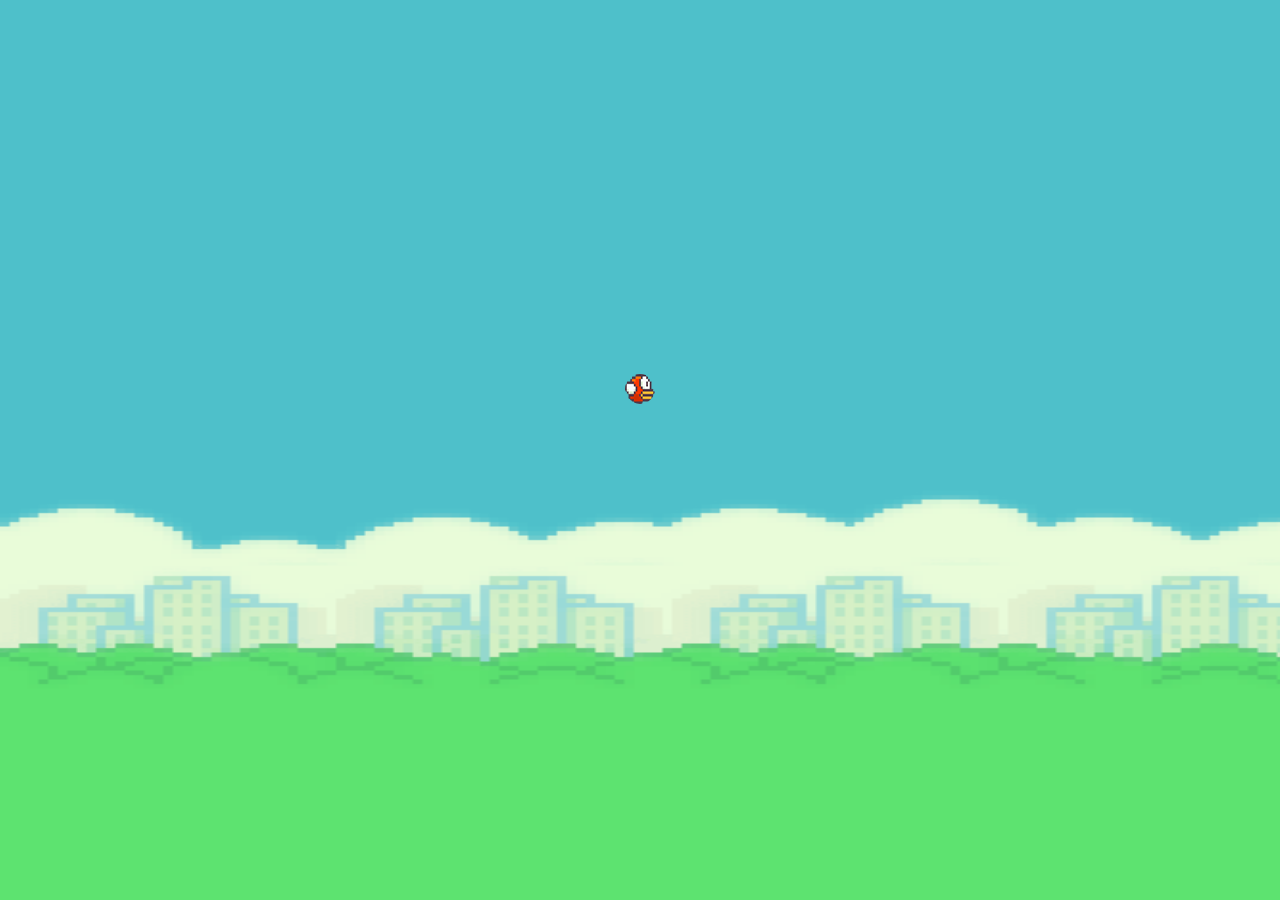
<file: bird/index.html>
<!DOCTYPE html>
<html lang="en">

<head>
    <meta charset="UTF-8">
    <meta name="viewport" content="width=device-width, initial-scale=1.0">
    <title>飞阿飞</title>
    <link rel="stylesheet" href="index.css">
</head>

<body>
    <span id="score"></span>
    <div id='background'>
    </div>
    <div id='bird' class="startBird"></div>
    <div id="startButton">点击开始</div>
    <div id="mask">
        <div class="restart">重新开始</div>
    </div>
    <script type="text/javascript" src="./index.js"></script>
    <script>
        game.init();
    </script>
</body>

</html>
</file>
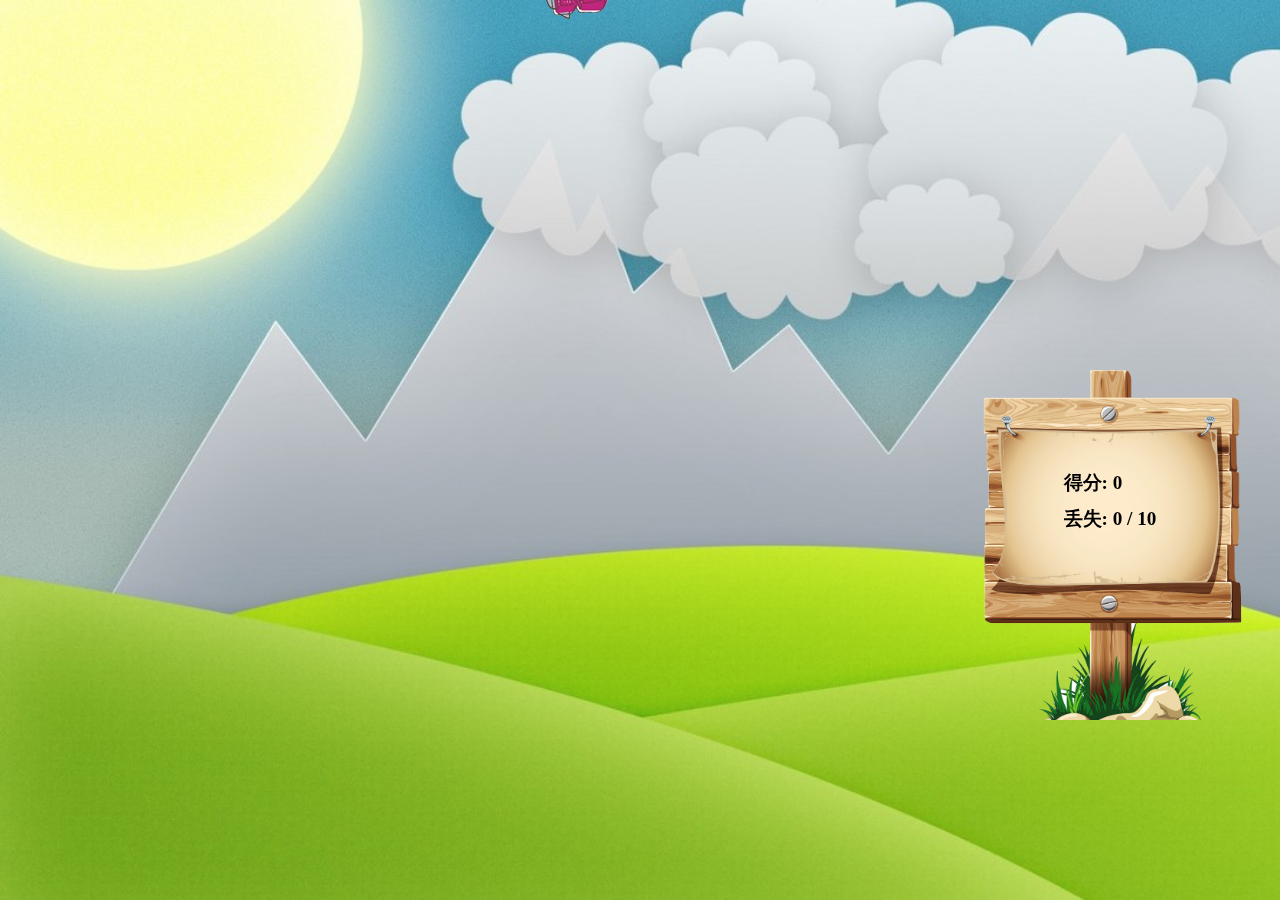
<file: dzgame/index.html>
<!DOCTYPE html>
<html lang="en">
<head>
    <meta charset="UTF-8">
    <meta name="viewport" content="width=device-width, initial-scale=1.0">
    <title>金山打字小游戏</title>
    <link rel="stylesheet" href="./index/index.css">
</head>
<body>
    <div class="wrapper">
        <div class="container">
            <div class="letter"></div>
        </div>
        <div class="board">
            <div class="score">
            </div>
        </div>
    </div>
    <div class="mask">
        <div>重新开始</div>
    </div>
    <script type="text/javascript" src="./index/index.js"></script>
    <script>
        game.init();
    </script>
</body>
</html>
</file>
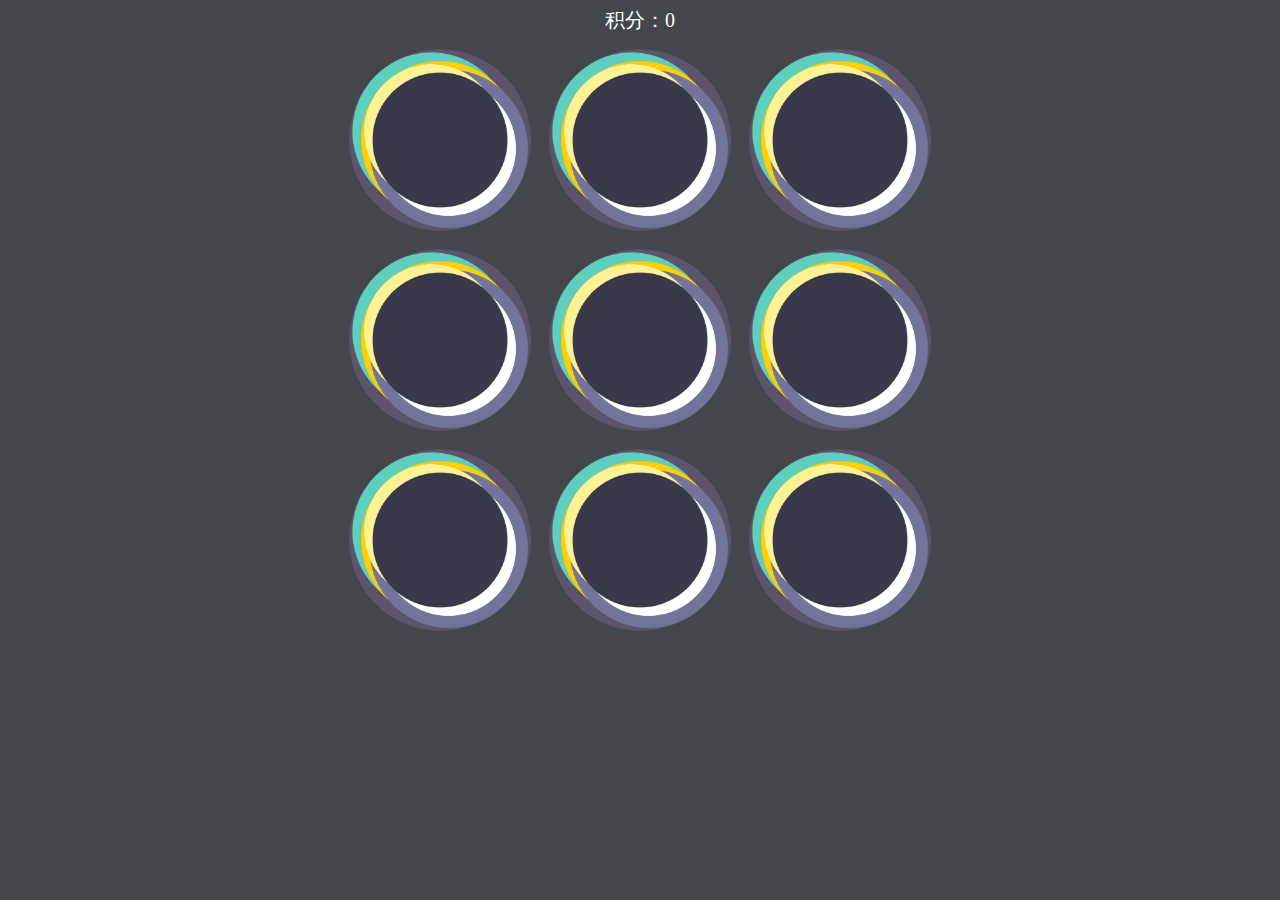
<file: hitmouse/index.html>
<!DOCTYPE html>
<html lang="en">

<head>
    <meta charset="UTF-8">
    <meta name="viewport" content="width=device-width, initial-scale=1.0">
    <title>Document</title>
    <link rel="stylesheet" href="./index/index.css">
</head>

<body>
        <div class="score">积分：<span class="scorebox">0</span></div>
        <div id="wrapper">
            <div class="hole"></div>
            <div class="hole"></div>
            <div class="hole"></div>
            <div class="hole"></div>
            <div class="hole"></div>
            <div class="hole"></div>
            <div class="hole"></div>
            <div class="hole"></div>
            <div class="hole"></div>
        </div>
    <script type="text/javascript" src="./index/index.js"></script>
</body>

</html>
</file>
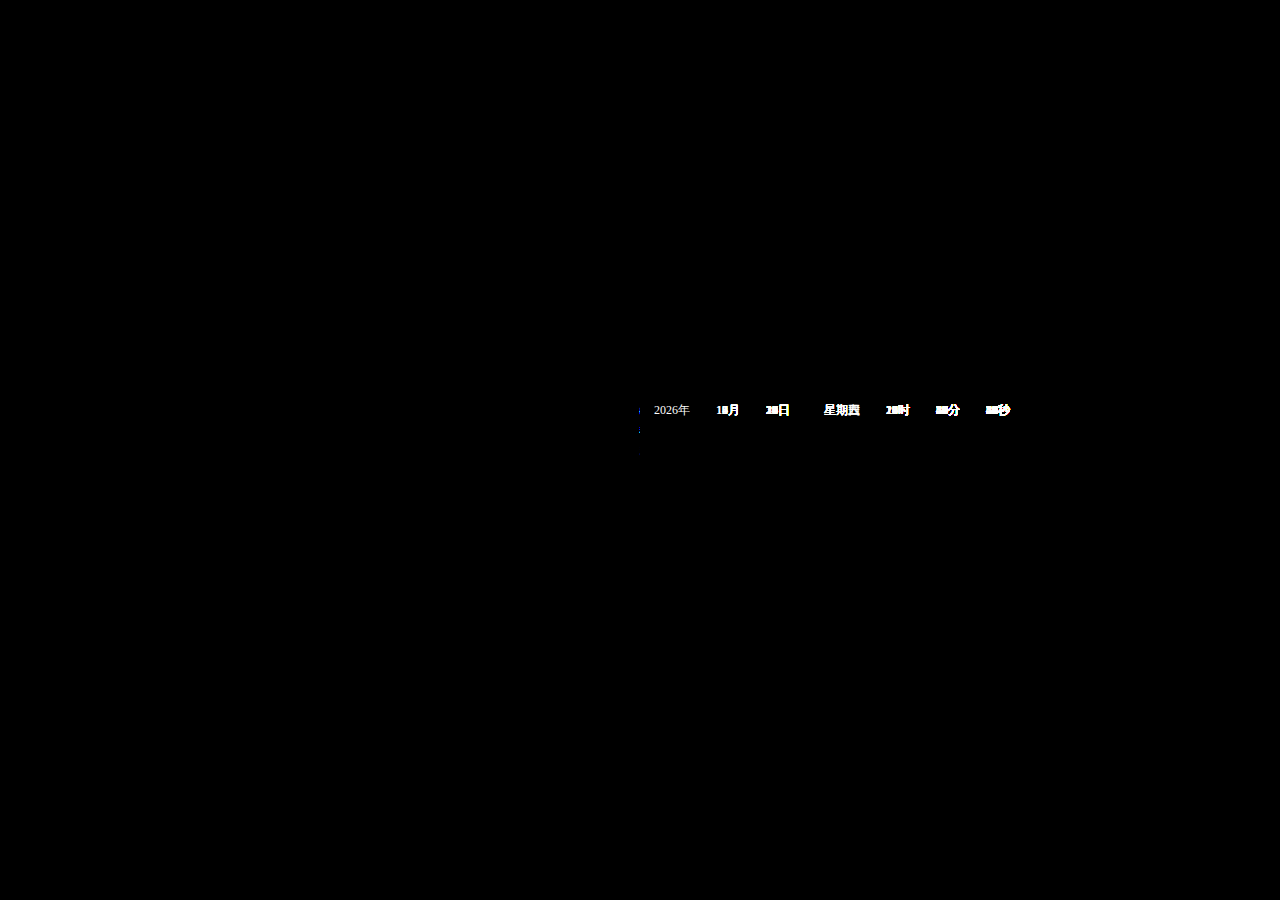
<file: time/index.html>
<!DOCTYPE html>
<html lang="en">
<head>
    <meta charset="UTF-8">
    <meta name="viewport" content="width=device-width, initial-scale=1.0">
    <title>Document</title>
    <link rel="stylesheet" href="./index.css">
</head>
<body>
    <div class="wrap"></div>
    <script type="text/javascript" src="./index.js"></script>
</body>
</html>
</file>
<file: bird/index.css>
*{
    margin:0;
    padding: 0;
}
html,body {
    width: 100%;
    height: 100%;
    overflow: hidden;
}
#background{
    width: 200%;
    height: 100%;
    background:url('./img/sky.png');
    background-size: 100% 100%;
    position: relative;
}
#bird {
    height: 30px;
    width: 30px;
    border-radius: 15px;
    background: url('./img/bird1.png') no-repeat;
    background-size: 30px 30px;
    position: absolute;
}

.startBird {
    left : 50%;
    margin-left: -15px;
    top: 40%;
}
.playingBird{
    left : 40px;
    top : 350px;
}
#startButton{
    color: #fff;
    height: 30px;
    width: 80px;
    text-align: center;
    line-height: 30px;
    position: absolute;
    left: 50%;
    margin-left: -40px;
    top: 50%;
    font-size: 12px;
    cursor: pointer;
}
#startButton:hover {
    color: blue;
}
.tube {
    height: 100%;
    width: 40px;
    position: absolute;
    left: 50%;
}
img{
    position: absolute;
    width: 40px;
}
.up {
    top: 0;
}
.down { 
    bottom : 0;
}
#score{
    position: absolute;
    left: 0;
    right: 0;
    width:50px;
    margin: 10px auto;
    text-align:center;
    color: #fff;
    font-size: 18px;
    height: 20px;
    line-height: 20px;
    z-index: 1;
}
#mask {
    display: none;
    position:fixed;
    top: 0;
    left: 0;
    width: 100%;
    height: 100%;
    background-color: rgba(0, 0, 0, .3);
    z-index: 1;
}
#mask div{
    width: 200px;
    height: 50px;
    font-size: 25px;
    line-height: 50px;
    text-align: center;
    font-weight: bold;
    color: lightgoldenrodyellow;
    cursor: pointer;
    border-radius: 10px;
    position: absolute;
    left: 0;
    right: 0;
    top: 0;
    bottom: 0;
    margin: auto;
    background-image: linear-gradient(to right, #ff9000 0, #ff5000 100%);
}
#mask div:hover{
    opacity:.8;
}
#mask div:active{
    opacity: .5;
}
</file>
<file: dzgame/index/index.css>
*{
    margin: 0;
    padding: 0;
}
.wrapper{
    width:100%;
    height:100%;
    background-image: url('../image/bg.jpg');
    background-size: cover;
    position:fixed;
}
.container{
    position: absolute;
    top: 0;
    left: 0;
    right: 330px;
    height:100%;
}
.board{
    width: 300px;
    height: 360px;
    background-image: url(../image/board.png);
    background-size: cover;
    position: absolute;
    left:75%;
    top:40%;
}
.score{
    margin-top: 100px;
    position: absolute;
    left: 50%;
    transform: translateX(-50%);
    font-size: 1.2em;
    font-weight: bold;
}
.text{
    margin:10px 0;
}
img {
    width: 100px;
    height:100px;
    position: absolute;
}
.mask {
    display: none;
    position:fixed;
    width: 100%;
    height: 100%;
    background-color: rgba(0, 0, 0, .3);
}
.mask div{
    width: 200px;
    height: 50px;
    font-size: 25px;
    line-height: 50px;
    text-align: center;
    font-weight: bold;
    color: lightgoldenrodyellow;
    cursor: pointer;
    border-radius: 10px;
    position: absolute;
    left: 0;
    right: 0;
    top: 0;
    bottom: 0;
    margin: auto;
    background-image: linear-gradient(to right, #ff9000 0, #ff5000 100%);
}
.mask div:hover{
    opacity:.8;
}
.mask div:active{
    opacity: .5;
}
</file>
<file: hitmouse/index/index.css>
*{
    margin: 0;
    padding: 0;
}
body{
    background-color: #45454d;
    cursor: url('../image/hammer.ico'), auto;
}
.score{
    text-align: center;
    height: 20px;
    line-height: 20px;
    margin:10px 0;
    color: #fff;
    font-size: 20px;
 }
#wrapper{
    width: 600px;
    height: 600px;
    position: relative;
    margin: 0 auto;
}
.hole{
    background-image: url(../image/hole.png);
    width: 200px;
    height: 200px;
    float: left;
    background-size: cover;
    position: relative;
}
.mouse{
    background-image: url(../image/mouse.png);
    background-size: cover;
    width: 100px;
    height: 100px;
    position: absolute;
    left: 50%;
    top:50%;
    margin-left: -50px;
    margin-top: -50px;
}
.boom{
    background-image: url(../image/boom.png);
    background-size: cover;
    width: 150px;
    height: 150px;
    position: absolute;
    left: 50%;
    top:50%;
    margin-left: -75px;
    margin-top: -75px;
}
</file>
<file: time/index.css>
*{
    margin:0;
    padding: 0;
}
body{
    background: #000;
}
.wrap{
    height: 800px;
    width: 800px;
    position: absolute;
    left: calc(50% - 400px);
    right: calc(50% - 400px);
}
.year, .month, .day, .week, .hour, .minute, .second{
    color: #fff;
    position: absolute;
    left: 50%;
    top: 50%;
    transition: all .2s;
    height: 20px;
    line-height: 20px;
    transform-origin: 0 0;
    font-size: 12px;
}
.year{
    width: 50px;
}
.month {
    width: 100px;
}
.day{
    width: 150px;
}
.week{
    width: 220px;
}
.hour{
    width: 270px;
}
.minute{
    width: 320px;
}
.second{
    width: 370px;
}

.wrap span{
    transform-origin: 0 0;
    width: 0%;
    text-align: right;
    position: absolute;
    height: 20px;
    transition: all .5s;
}
</file>
